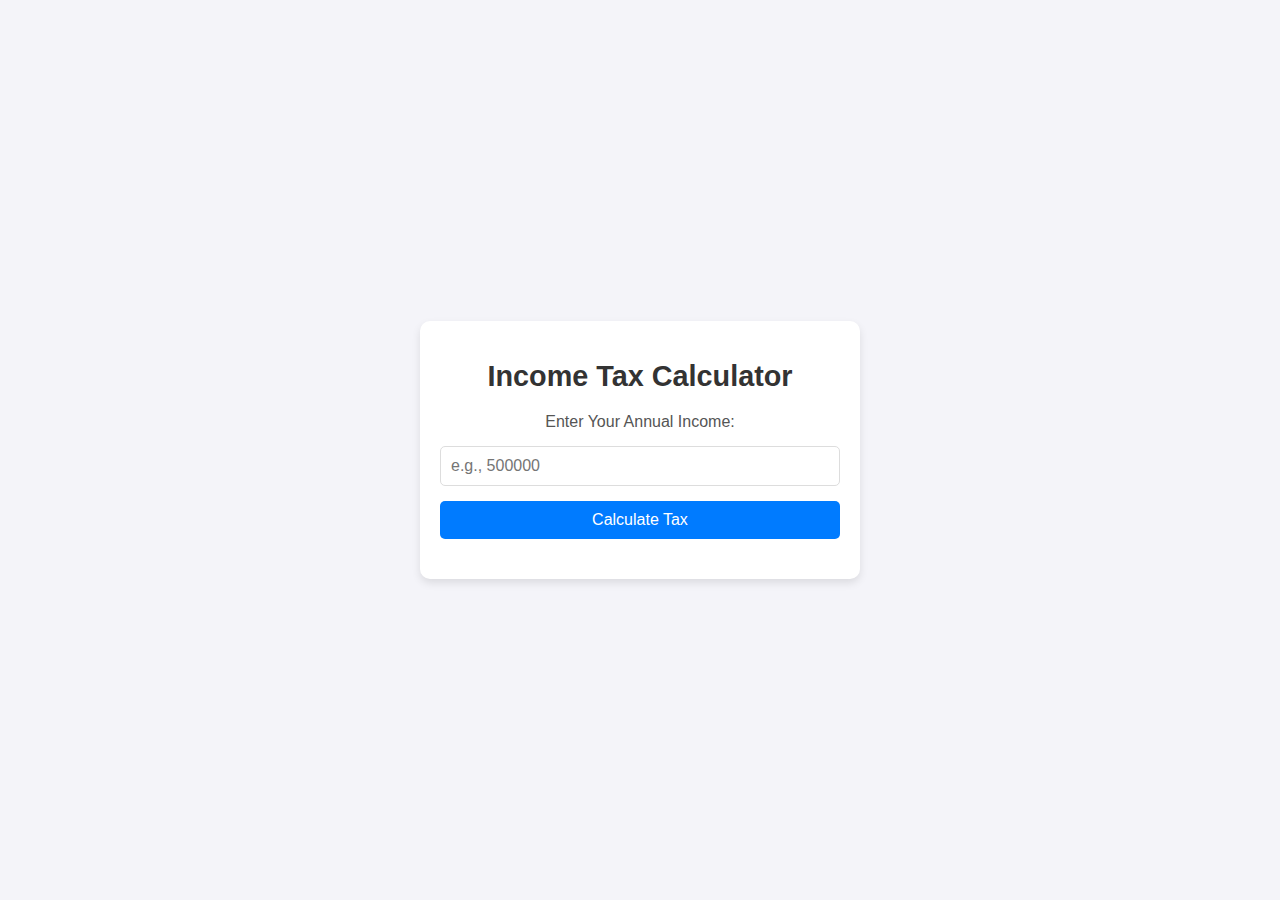
<file: IncomeTax/index.html>
<!DOCTYPE html>
<html lang="en">
<head>
  <meta charset="UTF-8">
  <meta name="viewport" content="width=device-width, initial-scale=1.0">
  <title>Income Tax Calculator</title>
  <link rel="stylesheet" href="styles.css">
</head>
<body>
  <div class="container">
    <h1>Income Tax Calculator</h1>
    <form id="tax-form">
      <label for="income">Enter Your Annual Income:</label>
      <input type="number" id="income" name="income" placeholder="e.g., 500000" required>
      
      <button type="submit">Calculate Tax</button>
    </form>
    <div id="result"></div>
  </div>

  <script src="script.js"></script>
</body>
</html>
</file>
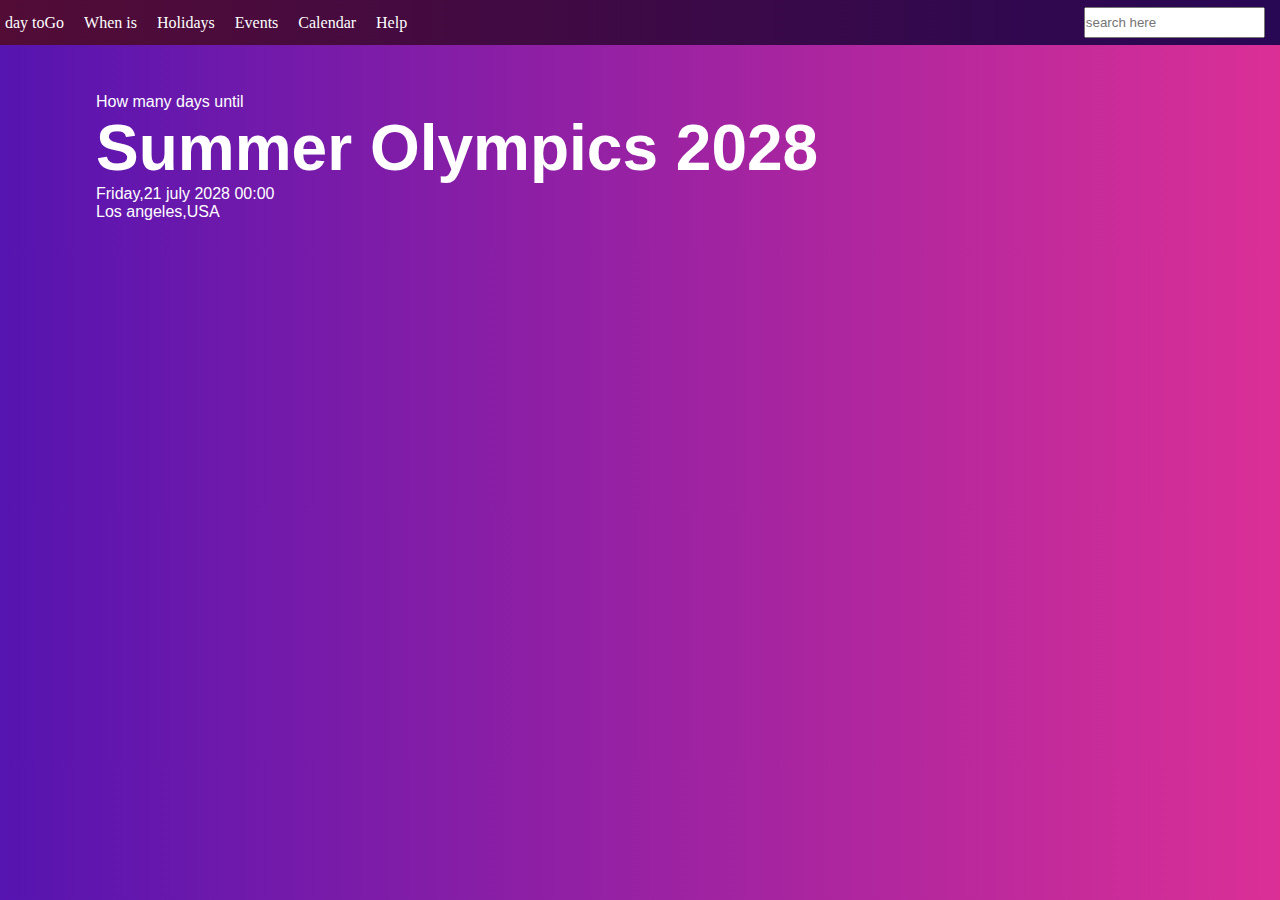
<file: PROJECT_2countdown/index.html>
<!DOCTYPE html>
<html lang="en">
<head>
    <meta charset="UTF-8">
    <meta name="viewport" content="width=device-width, initial-scale=1.0">
    <title>Document</title>
    <link rel="stylesheet" href="style.css">
</head>
<body>
    <header id="header"> 
        <div id="first_nav">
            <div>day toGo</div>
            <div>When is</div>
            <div>Holidays</div>
            <div>Events</div>
            <div>Calendar</div>
            <div>Help</div>
        </div>
        <div id="second_nav">
            <input type="text" id="search"  placeholder="search here">
        </div>
    </header>
    <main class="main">
        <div id="content"> 
            <p> How many days until</p> 
            <h1>Summer Olympics 2028</h1>
 <p>Friday,21 july 2028 00:00</p>
              <p>Los angeles,USA</p><br>
        </div> <div class="timee"></div>
        
        <div id="days"></div>
        
        <div id="time"></div>
        
    </main>
    
    <script src="first.js"></script>
</body>
</html>
</file>
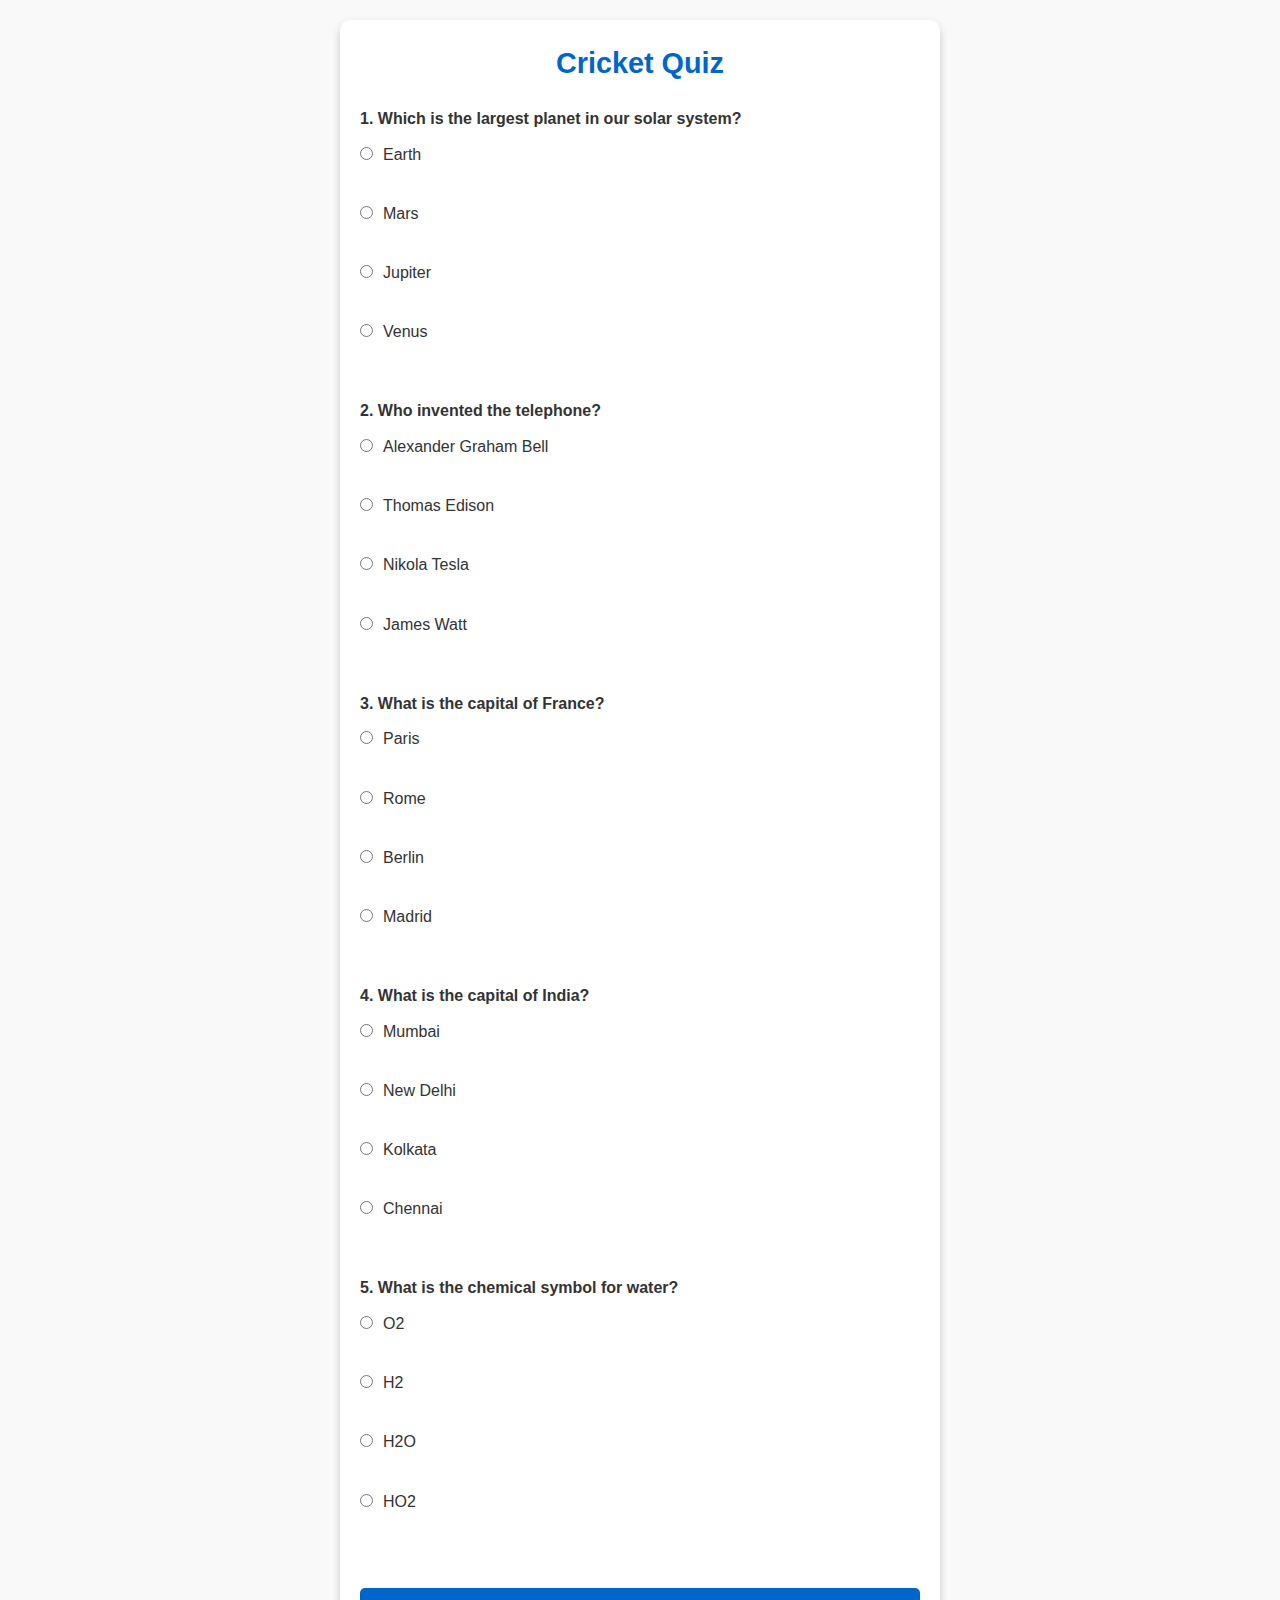
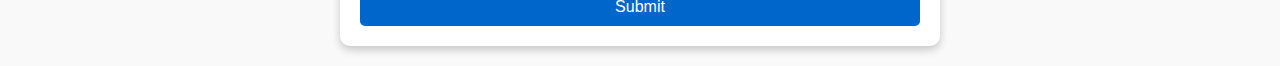
<file: ProjectQuiz copy/index.html>
<!DOCTYPE html>
<html lang="en">
<head>
    <meta charset="UTF-8">
    <meta name="viewport" content="width=device-width, initial-scale=1.0">
    <title>Document</title>
    <link rel="stylesheet" href="style.css">
</head>
<body>
    <body>
        <div class="container">
            <h1>Cricket Quiz</h1>
            <form id="quizForm">
               <!--<div class="question">
                    <p>1. Who has the most centuries in international cricket?</p>
                    <label>
                        <input type="radio" name="q1" value="Sachin Tendulkar"> Sachin Tendulkar
                    </label><br>
                    <label>
                        <input type="radio" name="q1" value="Virat Kohli"> Virat Kohli
                    </label><br>
                    <label>
                        <input type="radio" name="q1" value="Ricky Ponting"> Ricky Ponting
                    </label><br>
                    <label>
                        <input type="radio" name="q1" value="Jacques Kallis"> Jacques Kallis
                    </label><br>
                </div>
                <div class="question">
                    <p>2. Which country won the first ICC Cricket World Cup?</p>
                    <label>
                        <input type="radio" name="q2" value="Australia"> Australia
                    </label><br>
                    <label>
                        <input type="radio" name="q2" value="England"> England
                    </label><br>
                    <label>
                        <input type="radio" name="q2" value="West Indies"> West Indies
                    </label><br>
                    <label>
                        <input type="radio" name="q2" value="India"> India
                    </label><br>
                </div>
                <div class="question">
                    <p>3. Who is known as the 'God of Cricket'?</p>
                    <label>
                        <input type="radio" name="q3" value="Virat Kohli"> Virat Kohli
                    </label><br>
                    <label>
                        <input type="radio" name="q3" value="Don Bradman"> Don Bradman
                    </label><br>
                    <label>
                        <input type="radio" name="q3" value="MS Dhoni"> MS Dhoni
                    </label><br>
                    <label>
                        <input type="radio" name="q3" value="Sachin Tendulkar"> Sachin Tendulkar
                    </label><br>
                </div>
                <div class="question">
                    <p>4. What is the highest individual score in ODI cricket?</p>
                    <label>
                        <input type="radio" name="q4" value="264"> 264
                    </label><br>
                    <label>
                        <input type="radio" name="q4" value="200"> 200
                    </label><br>
                    <label>
                        <input type="radio" name="q4" value="237"> 237
                    </label><br>
                    <label>
                        <input type="radio" name="q4" value="275"> 275
                    </label><br>
                </div>
                <div class="question">
                    <p>5. Which bowler has taken the most wickets in Test cricket?</p>
                    <label>
                        <input type="radio" name="q5" value="Muttiah Muralitharan"> Muttiah Muralitharan
                    </label><br>
                    <label>
                        <input type="radio" name="q5" value="Shane Warne"> Shane Warne
                    </label><br>
                    <label>
                        <input type="radio" name="q5" value="James Anderson"> James Anderson
                    </label><br>
                    <label>
                        <input type="radio" name="q5" value="Anil Kumble"> Anil Kumble
                    </label><br>
                </div>
                <button type="submit" class="submit-btn">Submit</button> 
            --> </form>
            
        </div>
        
    
        <script src="./first.js">
           
        </script>
    
    
    </body>
</body>
</html>
</file>
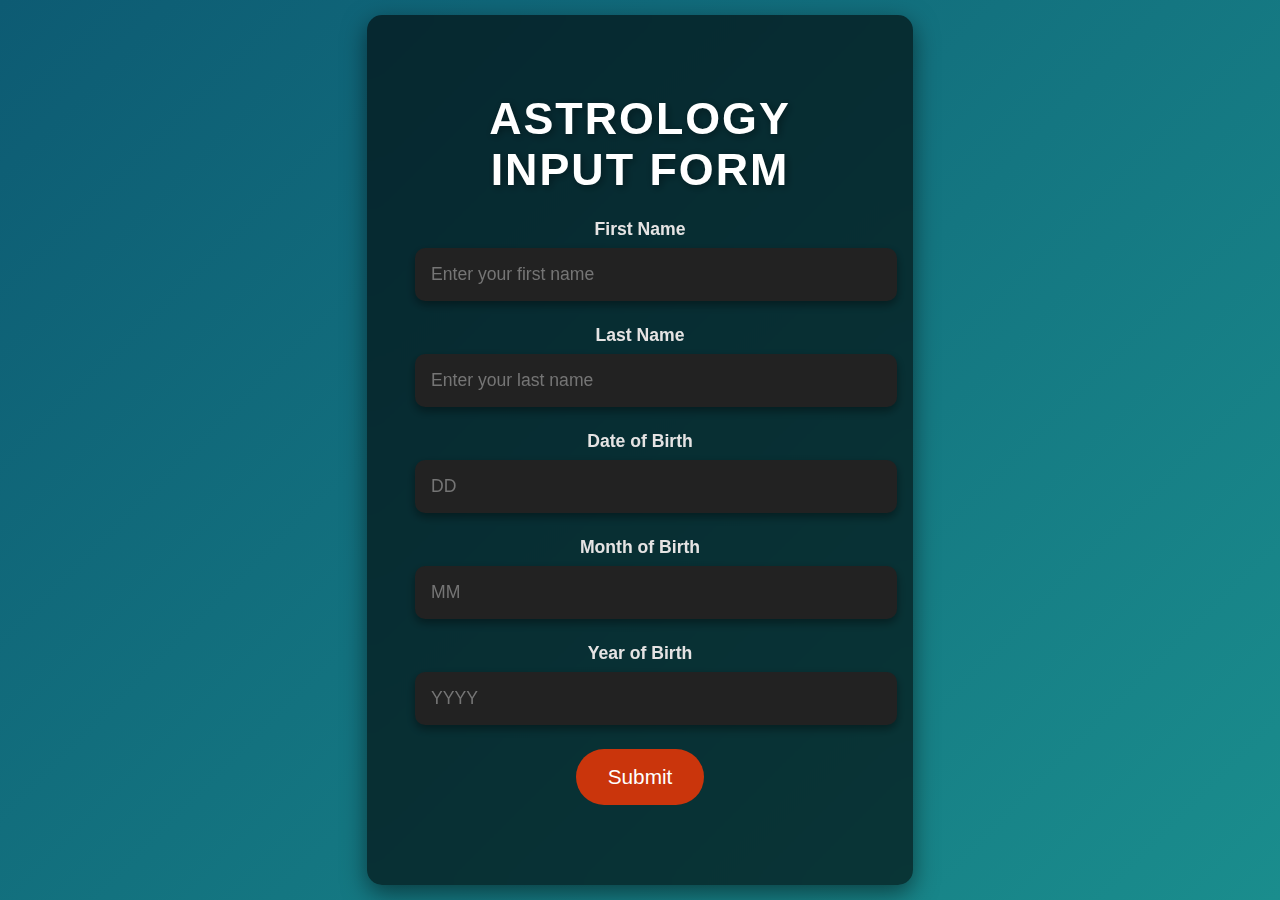
<file: AstrologyApp/first.html>
<!DOCTYPE html>
<html lang="en">
<head>
    <meta charset="UTF-8">
    <meta name="viewport" content="width=device-width, initial-scale=1.0">
    <title>Astrology Input Form</title>
    <link href="https://fonts.googleapis.com/css2?family=Roboto:wght@400;700&display=swap" rel="stylesheet">
    <link rel="stylesheet" href="style.css">
    
        
</head>
<body>
    <div class="container">
        <h1>Astrology Input Form</h1>
        <form id="astrologyForm">
            <div class="form-group">
                <label for="name">First Name</label>
                <input type="text" id="name" name="name" placeholder="Enter your first name" required>
            </div>
            <div class="form-group">
                <label for="surname">Last Name</label>
                <input type="text" id="surname" name="surname" placeholder="Enter your last name" required>
            </div>
            <div class="form-group">
                <label for="date">Date of Birth</label>
                <input type="number" id="date" name="date" placeholder="DD" min="1" max="31" required>
            </div>
            <div class="form-group">
                <label for="month">Month of Birth</label>
                <input type="number" id="month" name="month" placeholder="MM" min="1" max="12" required>
            </div>
            <div class="form-group">
                <label for="year">Year of Birth</label>
                <input type="number" id="year" name="year" placeholder="YYYY" min="1900" max="2025" required>
            </div>
            <button type="submit" class="submit-btn">Submit</button>
        </form>
        <div class="result" id="result"></div>
    </div>

    <script src="first.js">
       
    </script>
</body>
</html>
</file>
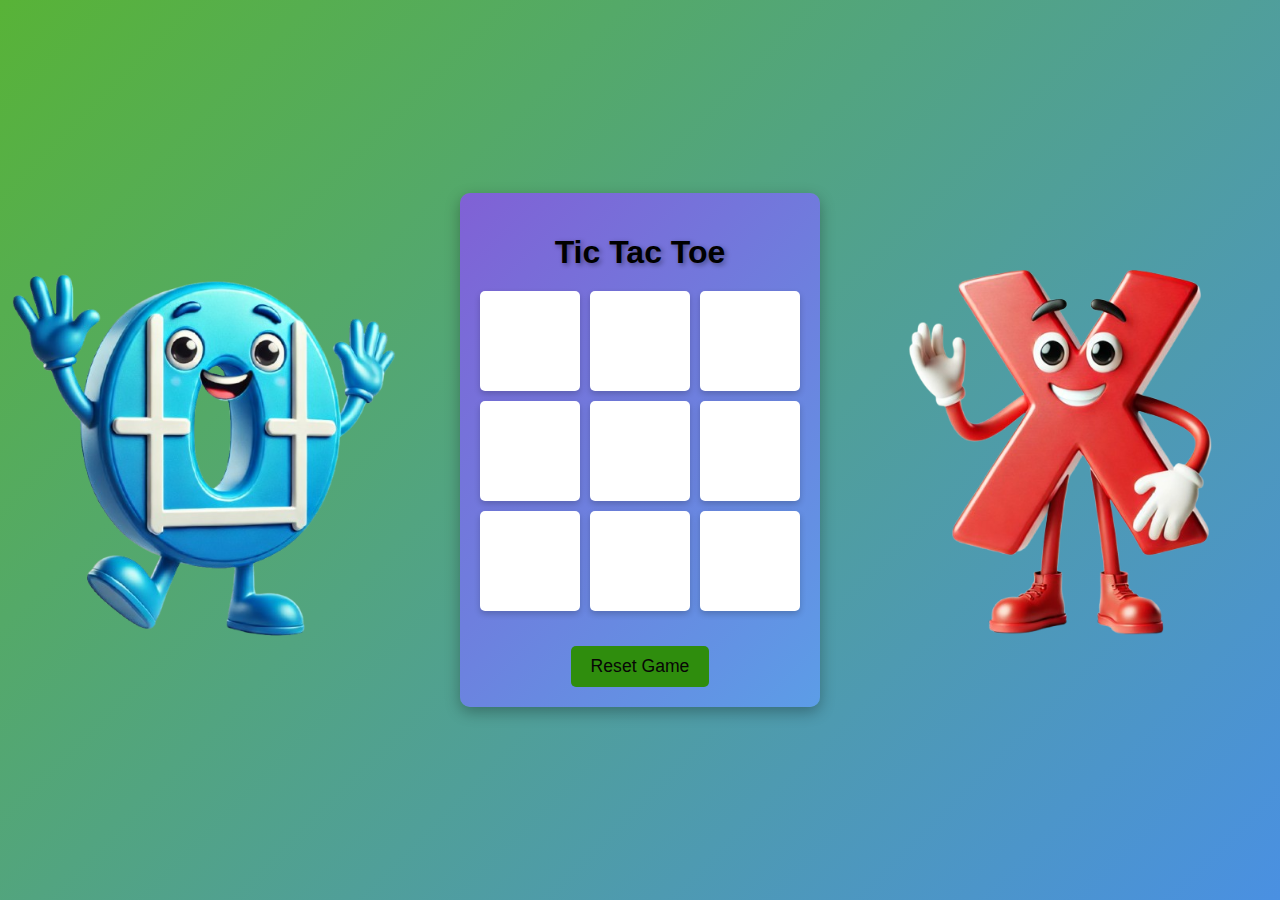
<file: tic-tac-toe/first.html>
<!DOCTYPE html>
<html lang="en">
<head>
  <meta charset="UTF-8">
  <meta name="viewport" content="width=device-width, initial-scale=1.0">
  <title>Tic Tac Toe</title>
  <link rel="stylesheet" href="style.css">
</head>
<body>
  <div class="player1">
    <img src="player1.png" alt="Player O" width="400" height="400">
  </div>
  <div class="game-container">
    <h1>Tic Tac Toe</h1>
    <div class="tic-tac-toe">
      <div class="cell" id="0"></div>
      <div class="cell" id="1"></div>
      <div class="cell" id="2"></div>
      <div class="cell" id="3"></div>
      <div class="cell" id="4"></div>
      <div class="cell" id="5"></div>
      <div class="cell" id="6"></div>
      <div class="cell" id="7"></div>
      <div class="cell" id="8"></div>
    </div> 
    <div class="win"> </div>
    <button class="reset-btn">Reset Game</button>
  </div>
  <div class="player2">
    <img src="player2.png" alt="Player X" width="400" height="400">
  </div>
  <script src="first.js"></script>
</body>
</html>
</file>
<file: IncomeTax/styles.css>
body {
    font-family: Arial, sans-serif;
    background-color: #f4f4f9;
    margin: 0;
    padding: 0;
    display: flex;
    justify-content: center;
    align-items: center;
    height: 100vh;
  }
  
  .container {
    background-color: #ffffff;
    border-radius: 10px;
    box-shadow: 0 4px 8px rgba(0, 0, 0, 0.1);
    padding: 20px;
    max-width: 400px;
    width: 100%;
    text-align: center;
  }
  
  h1 {
    font-size: 1.8em;
    color: #333;
    margin-bottom: 20px;
  }
  
  form {
    display: flex;
    flex-direction: column;
    gap: 15px;
  }
  
  label {
    font-size: 1em;
    color: #555;
  }
  
  input {
    padding: 10px;
    font-size: 1em;
    border: 1px solid #ddd;
    border-radius: 5px;
  }
  
  button {
    padding: 10px;
    font-size: 1em;
    color: #fff;
    background-color: #007bff;
    border: none;
    border-radius: 5px;
    cursor: pointer;
  }
  
  button:hover {
    background-color: #0056b3;
  }
  
  #result {
    margin-top: 20px;
    font-size: 1.2em;
    color: #333;
  }
</file>
<file: PROJECT_2countdown/style.css>
*{
    margin: 0;
    padding: 0;
    color: white;
}

#header{
    width: 100vw;
    height: 5vh;
    display: flex;
    align-items: center;
    justify-content: space-between;
    background: linear-gradient(to right, #520c36, #280755); 
}
#first_nav{
    display: flex;
    color: black;
    gap: 20px;
    padding-left: 5px;
}
#second_nav{
    display: flex;
    align-self: flex-end;
    height: 100%;
    align-items: center;
    justify-content: center;
    padding-right: 15px;
    
}
#search{
height:3vh;
padding: 0.2px;
}
#search input[type="text"]{
    padding: 0.5rem;
}
.main{
    height: 95vh;
    width: 100vw;
    background: linear-gradient(to right, #5614b0, #db2f96);
}
#content{
    font-family: Arial, Helvetica, sans-serif;
    padding-top: 3rem;
    padding-left: 6rem;
    font-size: 1rem;
}
h1{
    font-size: 4rem;
}
.timee{
    width: 100vw;
    
    padding-top: 8rem;
}
#days,#time{
    padding-left: 6.2rem;
}
</file>
<file: AstrologyApp/style.css>
/* Global Body Styles */
body {
    font-family: 'Montserrat', sans-serif; /* Modern font for clean look */
    margin: 0;
    padding: 0;
    background: linear-gradient(135deg, #0d5b73, #1a8d8d); /* Cool gradient from deep teal to turquoise */
    color: #fff;
    display: flex;
    justify-content: center;
    align-items: center;
    height: 100vh;
}

/* Container */
.container {
    background: rgba(0, 0, 0, 0.6); /* Dark transparent background */
    backdrop-filter: blur(12px); /* Soft blur effect */
    border-radius: 15px; /* Smooth rounded corners */
    box-shadow: 0 8px 25px rgba(0, 0, 0, 0.5); /* Shadow for depth */
    padding: 3rem;
    width: 80%;
    max-width: 450px; /* Slightly larger for spacious design */
    text-align: center;
}

/* Title */
.container h1 {
    margin-bottom: 1.5rem;
    font-size: 2.8rem; /* Larger text for emphasis */
    font-weight: 700;
    color: #fff;
    text-transform: uppercase;
    letter-spacing: 2px;
    text-shadow: 2px 2px 8px rgba(0, 0, 0, 0.4); /* Light shadow for depth */
}

/* Form Group */
.form-group {
    margin-bottom: 1.5rem;
}

/* Label */
.form-group label {
    display: block;
    font-weight: 600;
    font-size: 1.1rem;
    color: #e5e3e3; /* Soft golden color */
    margin-bottom: 0.5rem;
}

/* Input Fields */
.form-group input {
    width: 100%;
    padding: 1rem;
    border: none;
    border-radius: 10px; /* Soft edges */
    background-color: #222; /* Dark background for inputs */
    font-size: 1.1rem;
    color: #fff;
    box-shadow: 0 4px 10px rgba(0, 0, 0, 0.4); /* Subtle shadow */
}

.form-group input:focus {
    outline: none;
    background-color: #333; /* Lighter shade when focused */
    box-shadow: 0 0 10px #ffcb47; /* Golden glow when focused */
}

/* Submit Button */
.submit-btn {
    background-color: #ca350c; /* Golden yellow */
    border: none;
    padding: 1rem 2rem;
    color: #fff;
    font-size: 1.3rem;
    border-radius: 30px;
    cursor: pointer;
    transition: background-color 0.3s ease, transform 0.3s ease;
}

.submit-btn:hover {
    background-color: #da1010; /* Brighter golden color on hover */
    transform: translateY(-4px); /* Button lifts on hover */
}

.submit-btn:active {
    transform: translateY(2px); /* Button presses down on click */
}

/* Result Display */
.result {
    margin-top: 2rem;
    font-size: 1.3rem;
    font-weight: 700;
    color: #d1e2d6; /* Soft light green */
}
</file>
<file: tic-tac-toe/style.css>
/* General Styling */
body {
   
    font-family: Arial, sans-serif;
    background: linear-gradient(135deg, rgb(88, 179, 55), #4a90e2);
    margin: 0;
    display: flex;
    justify-content: space-between;
    align-items: center;
    height: 100vh;
    color: white;
    color: black;
  }
  
  .game-container {
    text-align: center;
    background: linear-gradient(135deg, rgb(128, 97, 213), #5c9de7);
    /*background: rgba(255, 255, 255, 0.1);*/
    padding: 20px;
    border-radius: 10px;
    box-shadow: 0 5px 15px rgba(0, 0, 0, 0.3);
  }
  
  h1 {
    margin-bottom: 20px;
    font-size: 2rem;
    text-shadow: 2px 2px 5px rgba(0, 0, 0, 0.4);
  }
  
  /* Tic Tac Toe Grid */
  .tic-tac-toe {
    display: grid;
    grid-template-columns: repeat(3, minmax(80px, 100px));
    grid-template-rows: repeat(3, minmax(80px, 100px));
    gap: 10px;
    margin: 0 auto;
  }
  
  .cell {
    background-color: white;
    border-radius: 5px;
    display: flex;
    justify-content: center;
    align-items: center;
    font-size: 2.5rem;
    
    font-weight: bold;
    cursor: pointer;
    box-shadow: 0 3px 6px rgba(0, 0, 0, 0.2);
    transition: transform 0.2s, background-color 0.2s;
  }
  
  .cell:hover {
    background-color: #f06;
    transform: scale(1.1);
  }
  
  /* Responsive Design */
  @media (max-width: 600px) {
    .tic-tac-toe {
      grid-template-columns: repeat(3, minmax(50px, 80px));
      grid-template-rows: repeat(3, minmax(50px, 80px));
    }
  
    .cell {
      font-size: 1.5rem;
    }
  }
  
  /* Reset Button */
  .reset-btn {
    margin-top: 20px;
    padding: 10px 20px;
    background-color: #2f8d0d;
    color: rgb(7, 6, 6);
    border: none;
    border-radius: 5px;
    cursor: pointer;
    font-size: 1.1rem;
    transition: background-color 0.3s;
  }
  
  .reset-btn:hover {
    background-color: #f06;
  }
  .win{
    margin-top: 15px;
    font-size: 1.5rem;
    font-weight: bold;
  }
</file>
<file: ProjectQuiz copy/style.css>
/* General Reset */
* {
    margin: 0;
    padding: 0;
    box-sizing: border-box;
}

body {
    background-color: #f9f9f9;
    font-family: 'Arial', sans-serif;
    color: #333;
    line-height: 1.6;
    display: flex;
    justify-content: center;
    align-items: flex-start; /* Ensure content starts from the top */
    min-height: 100vh; /* Full viewport height */
    padding: 20px; /* Prevent content from touching screen edges */
}

.container {
    background: #ffffff;
    border-radius: 10px;
    box-shadow: 0 4px 8px rgba(0, 0, 0, 0.2);
    padding: 20px;
    width: 100%;
    max-width: 600px;
    overflow-y: auto; /* Enable scrolling if content overflows */
}

h1 {
    text-align: center;
    color: #0066cc;
    margin-bottom: 20px;
    font-size: 1.8em;
}

form {
    display: flex;
    flex-direction: column;
}

.question {
    margin-bottom: 20px;
}

.question p {
    font-weight: bold;
    margin-bottom: 10px;
    color: #333;
}

label {
    display: block;
    margin-bottom: 8px;
    cursor: pointer;
    font-size: 1em;
}

input[type="radio"] {
    margin-right: 10px;
}

button {
    background-color: #0066cc;
    color: white;
    padding: 10px 20px;
    font-size: 1em;
    border: none;
    border-radius: 5px;
    cursor: pointer;
    transition: background-color 0.3s ease;
    margin-top: 20px;
}

button:hover {
    background-color: #004080;
}

.result {
    margin-top: 20px;
    font-size: 1.2em;
    font-weight: bold;
    color: green;
    text-align: center;
}

#out {
    margin-top: 10px;
    text-align: center;
    font-size: 1em;
    color: #444;
}

/* Add Responsive Design */
@media screen and (max-width: 768px) {
    body {
        padding: 10px;
    }

    .container {
        padding: 15px;
    }
}
</file>
